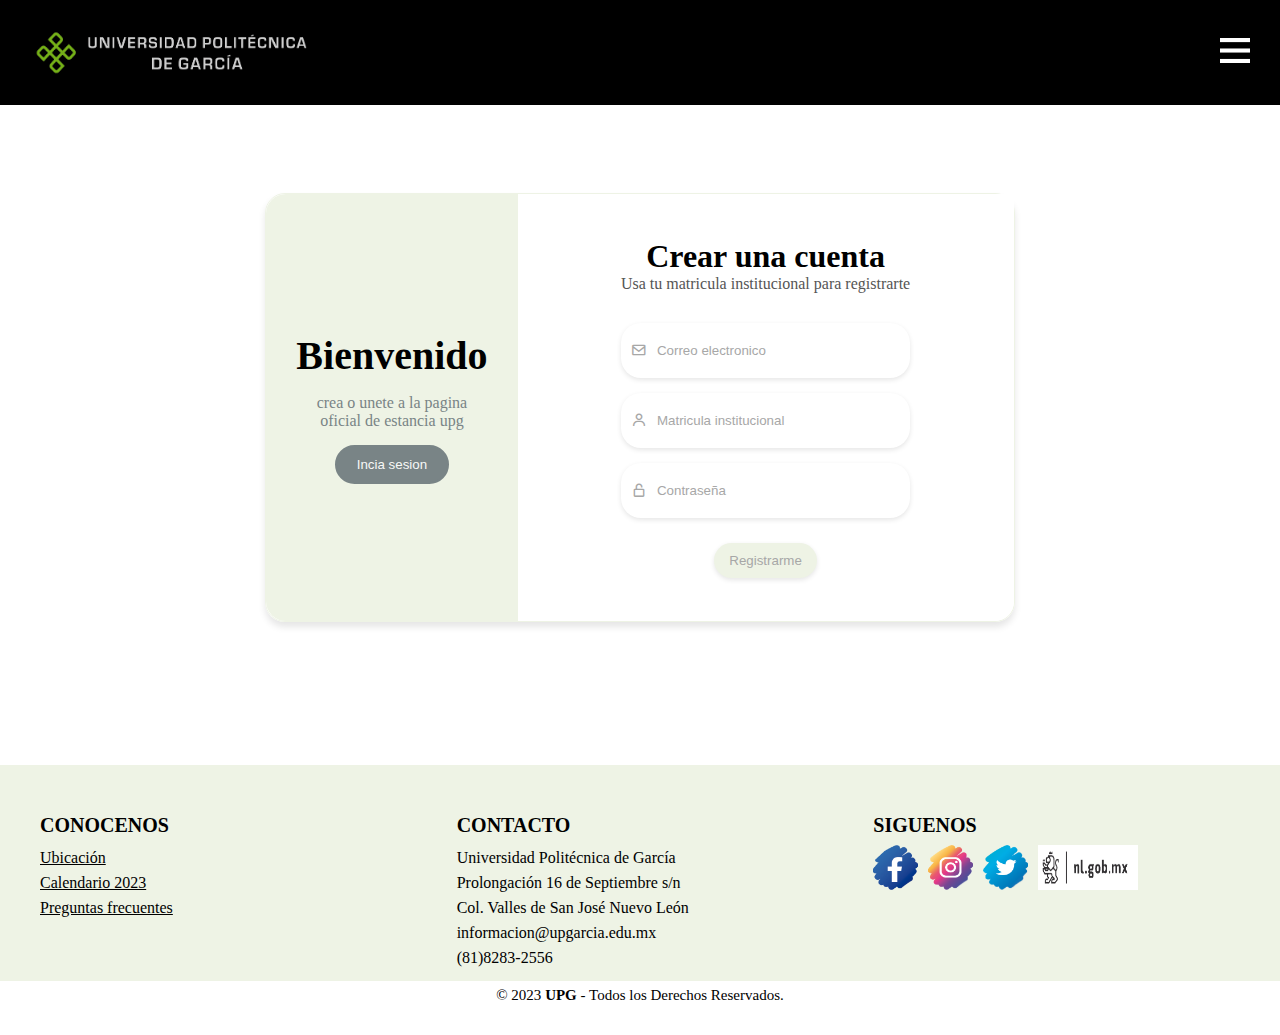
<file: index.html>
<!DOCTYPE html>
<html lang="en">
<head>
    <meta charset="UTF-8">
    <meta name="viewport" content="width=device-width, initial-scale=1.0">
    <link rel="stylesheet" href="style.css">
    <link href='https://unpkg.com/boxicons@2.1.4/css/boxicons.min.css' rel='stylesheet'>
    <title>Universidad politecnica de García</title>
</head>
<body>

<header>
        <div class="back">
            <div class = "menu container">
                <a href="#" class="logo">
                    <img src="Logo3.png" id="upg" alt="">
                </a>
                    <input type="checkbox" id="menu">
                 <label for="menu">
                    <img src="menu.png" class="menu-icono" alt="">
                 </label>
                 <nav class="navbar"
                    ><ul>
                        <li><a href="#">inicio</a></li>
                        <li><a href="#">adiministracion</a></li>
                    </ul>
                </nav>

            </div>
        </div>
</header>
    
<main>
        <div class="container-form">
            <div class="information">
                <div class="info-childs">
                    <h2>Bienvenido</h2>
                    <p>crea o unete a la pagina oficial de estancia upg</p>
                    <a href="login.html">
                    <input type="button" value="Incia sesion">
                    </a>
                </div>
            </div>
            <div class="form-information">
                <div class="form-information-childs">
                    <h2>Crear una cuenta</h2>
                    <p>Usa tu matricula institucional para registrarte</p>

                    <form action class="form">
                        <label>
                            <i class='bx bx-envelope'></i>
                            <input type="text" placeholder="Correo electronico">
                        </label>
                        <label>
                            <i class='bx bx-user' ></i>
                            <input type="text" placeholder="Matricula institucional">
                        </label>
                        <label> 
                            <i class='bx bx-lock-open-alt' ></i>
                            <input type="password"placeholder="Contraseña" name="password">
                        </label>

                        <a href="login.html">
                        <input type="button" value="Registrarme">
                        </a>
                    </form>
                </div>
            </div>
        </div>
</main>
    
    <footer class="pie-pagina">
        <div class="grupo-1">
            <div class="box">
                <h2>CONOCENOS</h2>
                <a href="https://www.upgarcia.edu.mx/instituci%C3%B3n/campus">Ubicación</a><br>
                <a href="https://www.upgarcia.edu.mx/transparencia/calendario-2023">Calendario 2023</a><br>
                <a href="https://www.upgarcia.edu.mx/estudiantes/preguntas-frecuentes">Preguntas frecuentes</a>
         </div>
                <div class="box" id="CONTACTO">
                <h2>CONTACTO</h2>
                    <p>Universidad Politécnica de García <br>

                        Prolongación 16 de Septiembre s/n <br>
                        
                        Col. Valles de San José Nuevo León <br>
                        
                        informacion@upgarcia.edu.mx <br>
                        
                        (81)8283-2556</p>
                    
            </div>
            <div class="box">
                <h2>SIGUENOS</h2>
                <div class="red-social">
                    <a href="https://www.facebook.com/upgnl/?locale=es_LA" class="fa fa-facebook">
                        <img src="Facebook.png" id="icono" alt="">
                    </a>
                    <a href="https://www.instagram.com/updegarcia/" class="fa fa-instagram">
                        <img src="Instagram.png" id="icono" alt="">
                    </a>
                    <a href="https://twitter.com/upgnl" class="fa fa-twitter">
                        <img src="twitter.png" id="icono" alt="">
                    </a>
                    <a href="http://nl.gob.mx/" class="fa fa-NL">
                        <img src="logo nl.png" id="icono1" alt="">
                    </a>
                </div>
            </div>
        </div>
        <div class="grupo-2">
            <small>&copy; 2023 <b>UPG</b> - Todos los Derechos Reservados.</small>
        </div>
    </footer>

</body>
</html>
</file>
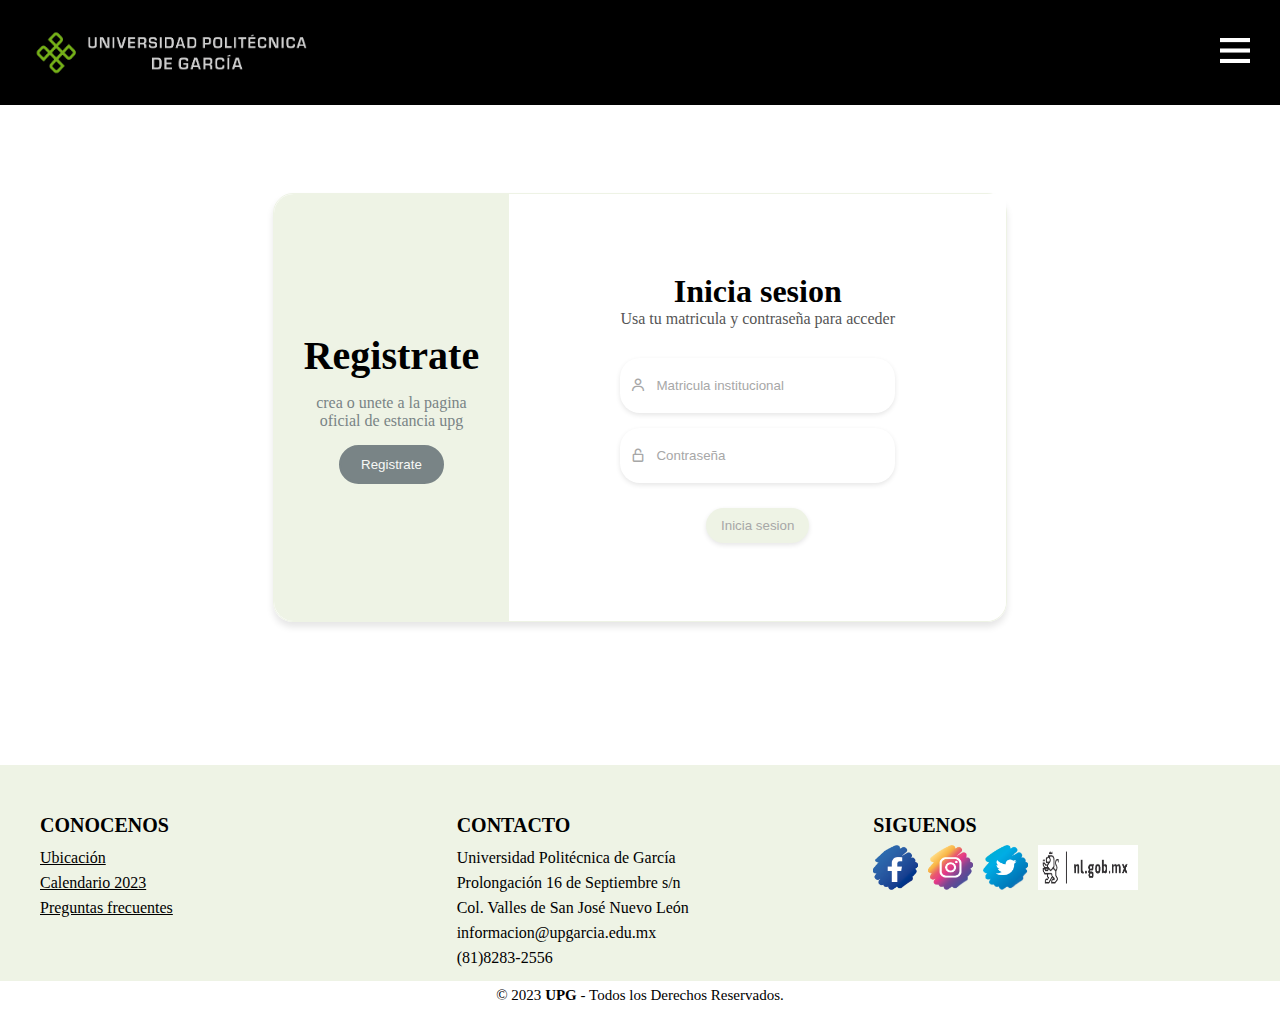
<file: login.html>
<!DOCTYPE html>
<html lang="en">
<head>
    <meta charset="UTF-8">
    <meta name="viewport" content="width=device-width, initial-scale=1.0">
    <link rel="stylesheet" href="style.css">
    <link href='https://unpkg.com/boxicons@2.1.4/css/boxicons.min.css' rel='stylesheet'>
    <title>Universidad politecnica de García</title>
</head>
<body>

<header>
    <div class="back">
        <div class = "menu container">
            <a href="#" class="logo">
                <img src="Logo3.png" id="upg" alt="">
            </a>
                <input type="checkbox" id="menu">
             <label for="menu">
                <img src="menu.png" class="menu-icono" alt="">
             </label>
             <nav class="navbar"
                ><ul>
                    <li><a href="#">inicio</a></li>
                    <li><a href="#">adiministracion</a></li>
                </ul>
            </nav>

        </div>
    </div>
</header>

<main>
    <div class="container-form">
        <div class="information">
            <div class="info-childs">
                <h2>Registrate</h2>
                <p>crea o unete a la pagina oficial de estancia upg</p>
                <a href="index.html">
                <input type="button" value="Registrate">
                </a>
            </div>
        </div>
        <div class="form-information">
            <div class="form-information-childs">
                <h2>Inicia sesion</h2>
                <p>Usa tu matricula y contraseña para acceder</p>

                <form action class="form">
                    <label>
                        <i class='bx bx-user' ></i>
                        <input type="text" placeholder="Matricula institucional">
                    </label>
                    <label> 
                        <i class='bx bx-lock-open-alt' ></i>
                        <input type="password"placeholder="Contraseña" name="password">
                    </label>

                    <input type="button" value="Inicia sesion">
            
                </form>
            </div>
        </div>
    </div>
</main>

<footer class="pie-pagina">
    <div class="grupo-1">
        <div class="box">
            <h2>CONOCENOS</h2>
            <a href="https://www.upgarcia.edu.mx/instituci%C3%B3n/campus">Ubicación</a><br>
            <a href="https://www.upgarcia.edu.mx/transparencia/calendario-2023">Calendario 2023</a><br>
            <a href="https://www.upgarcia.edu.mx/estudiantes/preguntas-frecuentes">Preguntas frecuentes</a>
     </div>
            <div class="box" id="CONTACTO">
            <h2>CONTACTO</h2>
                <p>Universidad Politécnica de García <br>

                    Prolongación 16 de Septiembre s/n <br>
                    
                    Col. Valles de San José Nuevo León <br>
                    
                    informacion@upgarcia.edu.mx <br>
                    
                    (81)8283-2556</p>
                
        </div>
        <div class="box">
            <h2>SIGUENOS</h2>
            <div class="red-social">
                <a href="https://www.facebook.com/upgnl/?locale=es_LA" class="fa fa-facebook">
                    <img src="Facebook.png" id="icono" alt="">
                </a>
                <a href="https://www.instagram.com/updegarcia/" class="fa fa-instagram">
                    <img src="Instagram.png" id="icono" alt="">
                </a>
                <a href="https://twitter.com/upgnl" class="fa fa-twitter">
                    <img src="twitter.png" id="icono" alt="">
                </a>
                <a href="http://nl.gob.mx/" class="fa fa-NL">
                    <img src="logo nl.png" id="icono1" alt="">
                </a>
            </div>
        </div>
    </div>
    <div class="grupo-2">
        <small>&copy; 2023 <b>UPG</b> - Todos los Derechos Reservados.</small>
    </div>
</footer>

</body>
</html>
</file>
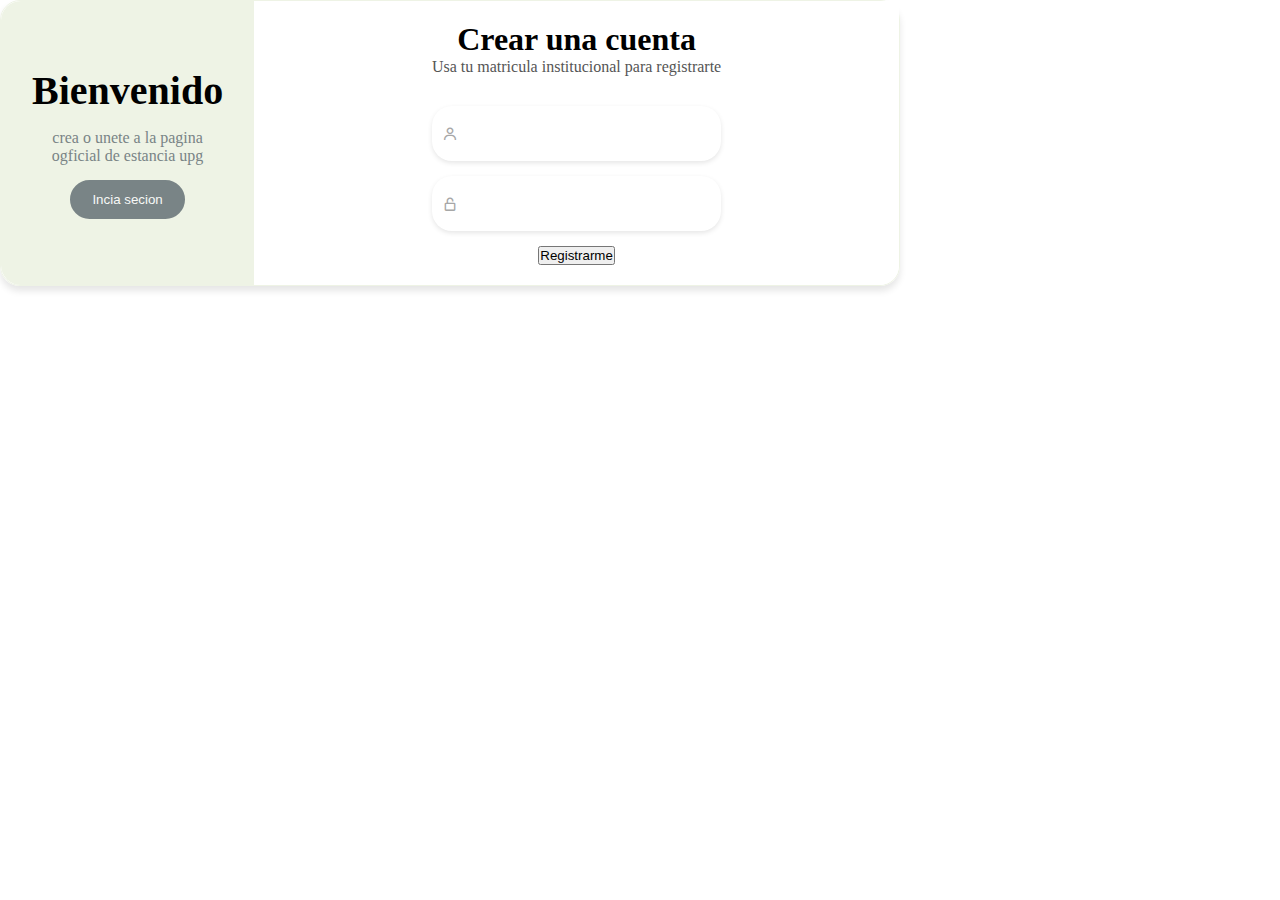
<file: pagina.html>
<!DOCTYPE html>
<html lang="en">
<head>
    <meta charset="UTF-8">
    <meta name="viewport" content="width=device-width, initial-scale=1.0">
    <link rel="stylesheet" href="style.css">
    <link href='https://unpkg.com/boxicons@2.1.4/css/boxicons.min.css' rel='stylesheet'>
    <title>Universidad politecnica de García</title>
</head>
<body>

        <div class="container-form">
            <div class="information">
                <div class="info-childs">
                    <h2>Bienvenido</h2>
                    <p>crea o unete a la pagina ogficial de estancia upg</p>

                    <input type="button" value="Incia secion">

                </div>
            </div>
            <div class="form-information">
                <div class="form-information-childs">
                    <h2>Crear una cuenta</h2>
                    <p>Usa tu matricula institucional para registrarte</p>
                    <form class="form">
                        <label>
                            <i class='bx bx-user' ></i>
                            <input type="text">
                        </label>
                        <label> 
                            <i class='bx bx-lock-open-alt' ></i>
                            <input type="password" name="password">
                        </label>
                        <input type="submit" value="Registrarme">
                    </form>
                </div>
            </div>
        </div>

    
</body>
</html>
</file>
<file: style.css>
*{
    padding: 0;
    margin: 0;
    box-sizing: border-box;
}

body{
    align-items: center;
    justify-content: center;
}
header{
    height: 5vh;
    background-color: black;
    width: 100%;
}

.back{
    height: 100%;
}
.container{
    padding: 10090px 0;
    background-color: #ffff;
}
.menu{
    background-color: black;
    position: absolute;
    top: 0;
    left: 0;
    right: 0;
    display: flex;
    align-items: center;
    justify-content: space-between;
    z-index: 1000;
}

.logo{
    height: 5vh;
    width: 5%;
}
#upg{
    height: 100%;
}

.menu .navbar ul li{
    position: relative;
    float: left;
}
.menu .navbar ul li a{
    font-size: 18px;
    padding: 20px;
    color: #ffff;
    display: block;
    font-family: "AwanZaman Heavy";
}

.menu .navbar ul li a:hover{
    color: #15a4f9;
}

#menu{
    display: none;
}

.menu-icono{
    width:30px;
}

.menu label{
    cursor: pointer;
    display: initial;
}



/*responsive logo*/
@media(max-width:2200px) {
    .menu{
        padding: 30px;
    }
    .menu label{
        display: initial;
    }
    .back{
        padding: 39px 0;
    }
    .menu .navbar{
        position: absolute;
        top: 100%;
        left: 0;
        right: 0;
        background-color: black;
        display: none;
    }
    .menu .navbar ul li {
        width: 100%;
    }
    #menu:checked ~ .navbar{
        display: initial;
    }
    }

/*funcion de inicio de sesion*/
main{
    height: 80vh;
    padding-top: 5px;
    align-items: center;
    justify-content: center;
    display: flex;
}

.container-form {
    border: solid red;
    display: flex;
    border-radius: 20px;
    box-shadow: 0 5px 7px rgba(0, 0, 0, .1);
    height: 60%;
    max-width: 900px;
    transition: all 1s ease;
    border: solid thin #eef3e5;
    align-content: center;
    justify-content: center;
}

.information {
width: 40%;
display: flex;
align-items: center;
text-align: center;
background-color: #eef3e5;   
border-top-left-radius: 20px;
border-bottom-left-radius: 20px;
}

.info-childs{

width: 100%;
padding: 0 30px;
}

.info-childs h2{
    font-size: 2.5rem;
}

.info-childs p{
margin: 15px 0;
color: #798486;
}

.info-childs input{
background-color: #798486 ;
outline: none;
border: solid 2px #798486;
border-radius: 20px;
padding: 10px 20px;
color:#f7f8f6;
cursor:  pointer;
transition: background-color .3s ease;
}

.info-childs input:hover{
    background-color: #fff ;
    border: #798486;
    color: black;
    box-shadow: 2px 2px 5px rgba(0, 0, 0, .1);
}

.form-information {
    display: flex;
    align-items: center;
    justify-content: center;
    width: 60%;
    text-align: center;
    background-color:#ffffff;
    border-top-right-radius: 20px;
    border-bottom-right-radius: 20px;
}

.form-information-childs{
    padding: 0 30px;
}

.form-information-childs h2{
    color: black;
    font-size: 2rem;
}

.form-information-childs p{
    color: #555;
}

.form{
    margin: 30px 0 0 0;
}

.form label{
    display: flex;
    align-items: center;
    margin-bottom: 15px;
    border-radius: 20px;
    background-color: #fff;
    padding: 10px;
    box-shadow: 0 2px 5px rgba(0, 0, 0, .1);
}

.form label input{
    width: 100%;
    padding: 10px;
    background-color: #fff;
    border: none;
    outline: none;
    border-radius: 20px;
    color:gray;
}

.form label i{
    color: #a7a7a7;
}
.form label  input::placeholder{
    color: #a7a7a7;
    font-size: 0.3;
}

.form input[type="button"]{
    color: #a7a7a7;
    background-color:#eef3e5 ;
    border-radius: 20px;
    border:none;
    padding: 10px 15px;
    cursor: pointer;
    margin-top: 10px; 
    box-shadow: 0 2px 5px rgba(0, 0, 0, .1); 
    transition: background-color .3s ease;
}

.form input [type="button"] :hover{
    background-color: #fff;
    border: none;
    color: black;
    box-shadow: 2px 2px 5px rgba(0, 0, 0, .1);
}

/*responsive main*/
@media screen and (max-width:750px) {
    html{
        font-size: 12px;
    }
    }
    
@media screen and (max-width:580px) {
    html{
        font-size: 10px;
    }

.container-form{
    flex-direction: column;
    height: auto;
}

.information{
    width: 100%;
    padding: 20px;
    border-bottom-left-radius: 0px;
    border-top-right-radius: 20px;
    border-top-left-radius: 20px;
    border-bottom-right-radius: 0px;
    }
}

.form-information{
    width: 100%;
    padding: 20px;
    border-bottom-left-radius:20px ;
    border-top-right-radius: 0;
}



@import url('https://fonts.googleapis.com/css2?family=Open+Sans:wght@400;700&display=swap');
*{
    margin: 0;
    padding: 0;
    box-sizing: border-box;
}

/*:::::Pie de Pagina*/

.pie-pagina{
    align-items: flex-start;
    height: 30vh;
    width: 100vw;
    bottom: 0;
    background-color: #eef3e5;
}
.pie-pagina .grupo-1{
    height: 80%;   
    width: 100%;
    max-width: 1200px;
    margin: auto;
    display:grid;
    grid-template-columns: repeat(3, 1fr);
    grid-gap:50px;
    padding: 45px 0px;
}
.pie-pagina .grupo-1 .box figure{
    padding-top: 0;
    width: 100%;
    height: 100%;
    display: flex;
    justify-content: center;
    align-items: center;
}
.pie-pagina .grupo-1 .box figure img{
    width: 250px;
    font-size: 20px;
}
.pie-pagina .grupo-1 .box h2{
    color: black;
    padding-top: 0;
    margin-top: 0;
    margin-bottom: 5px;
    font-size: 20px;
    line-height : 30px;
}
.pie-pagina .grupo-1 .box a{
    color: black;
    margin-bottom: 10px;
    line-height : 25px;
}
.pie-pagina .grupo-1 .box a:hover{
    color: blue;
}
.pie-pagina .grupo-1 .box p{
    color: black;
    margin-bottom: 10px;
    line-height : 25px;
}
.pie-pagina .grupo-1 .red-social a{
    display: inline-block;
    text-decoration: none; 
    width: 45px;
    height: 45px;
    line-height: 40px;
    color: #fff;
    margin-right: 10px;
    background-color: transparent;
    text-align: center;
    transition: all 300ms ease;
}
#icono{
    align-items: center;
    height: 45px;
    width: 45px;
}
#icono1{
    background-color: #fff;
    align-items: center;
    height: 45px;
    width: 100px;
}
.pie-pagina .grupo-1 .red-social a:hover{
    color: aqua;
}
.pie-pagina .grupo-2{

    height: 20%;
    background-color: #ffffff;
    padding: 5px 5px;
    text-align: center;
    color: black;
}
.pie-pagina .grupo-2 small{
    font-size: 15px;
}

/* Estilos para dispositivos con un ancho máximo de 768px (ejemplo, smartphones) */
@media screen and (max-width: 540px) {
    .pie-pagina .grupo-1{
        grid-template-columns: repeat(3,3fr);
        grid-gap:30px;
        padding:35px 0px
    }
    .pie-pagina .grupo-1 .box a{
        width: 5px;
        font-size: 5px;
        line-height: 2px;
    }
    .pie-pagina .grupo-1 .box p{
     font-size: 10px;
        line-height: 10px;
    }
    .box {
        text-align: center;
    }
    .red-social {
        height: 10px;
        width: 5px;
        display: flex;
        flex-wrap: wrap;
        justify-content: center;
    }
    .red-social a {
        margin: 0px;
        font-size: 5px;
        height: 2vh;
    }
    .grupo-2 {
        height: 10%;
        text-align: center;
        font-size: 5px;
        line-height: .1px;
    }
}
/* Estilos para dispositivos con un ancho máximo de 375px (ejemplo, smartphones en modo retrato) */
@media screen and (max-width: 375px) {
    .box {
        text-align: center;
    }
    .red-social {
        flex-direction: column;
        align-items: center;
    }
    .red-social a {
        margin: 5px 0;
    }
    .grupo-2 {
        text-align: center;
    }
    .grupo-2 small {
        font-size: 5px; /* Ajusta el tamaño de la fuente según tus preferencias */
    }
}

/* Estilos para dispositivos con un ancho máximo de 1024px (ejemplo, tablets) */
@media screen and (max-width: 1024px) {
    .box {
        text-align: center;
    }
    .red-social {
        display: flex;
        justify-content: center;
    }
}

/* Estilos para dispositivos con un ancho máximo de 1200px (ejemplo, pantallas de escritorio) */
@media screen and (max-width: 1200px) {
    .red-social {
        justify-content: flex-start;
    }
}

/* Estilos generales para pantallas más grandes */
.box {
    text-align: left;
}

.red-social {
    display: flex;
    justify-content: flex-start;
}

/* Estilos generales para el pie de página */
.grupo-2 {
    background-color: #ffffff;
    padding: 5px 5px;
    text-align: center;
    color: black;
}

.grupo-2 small {
    font-size: 10px;
}
</file>
